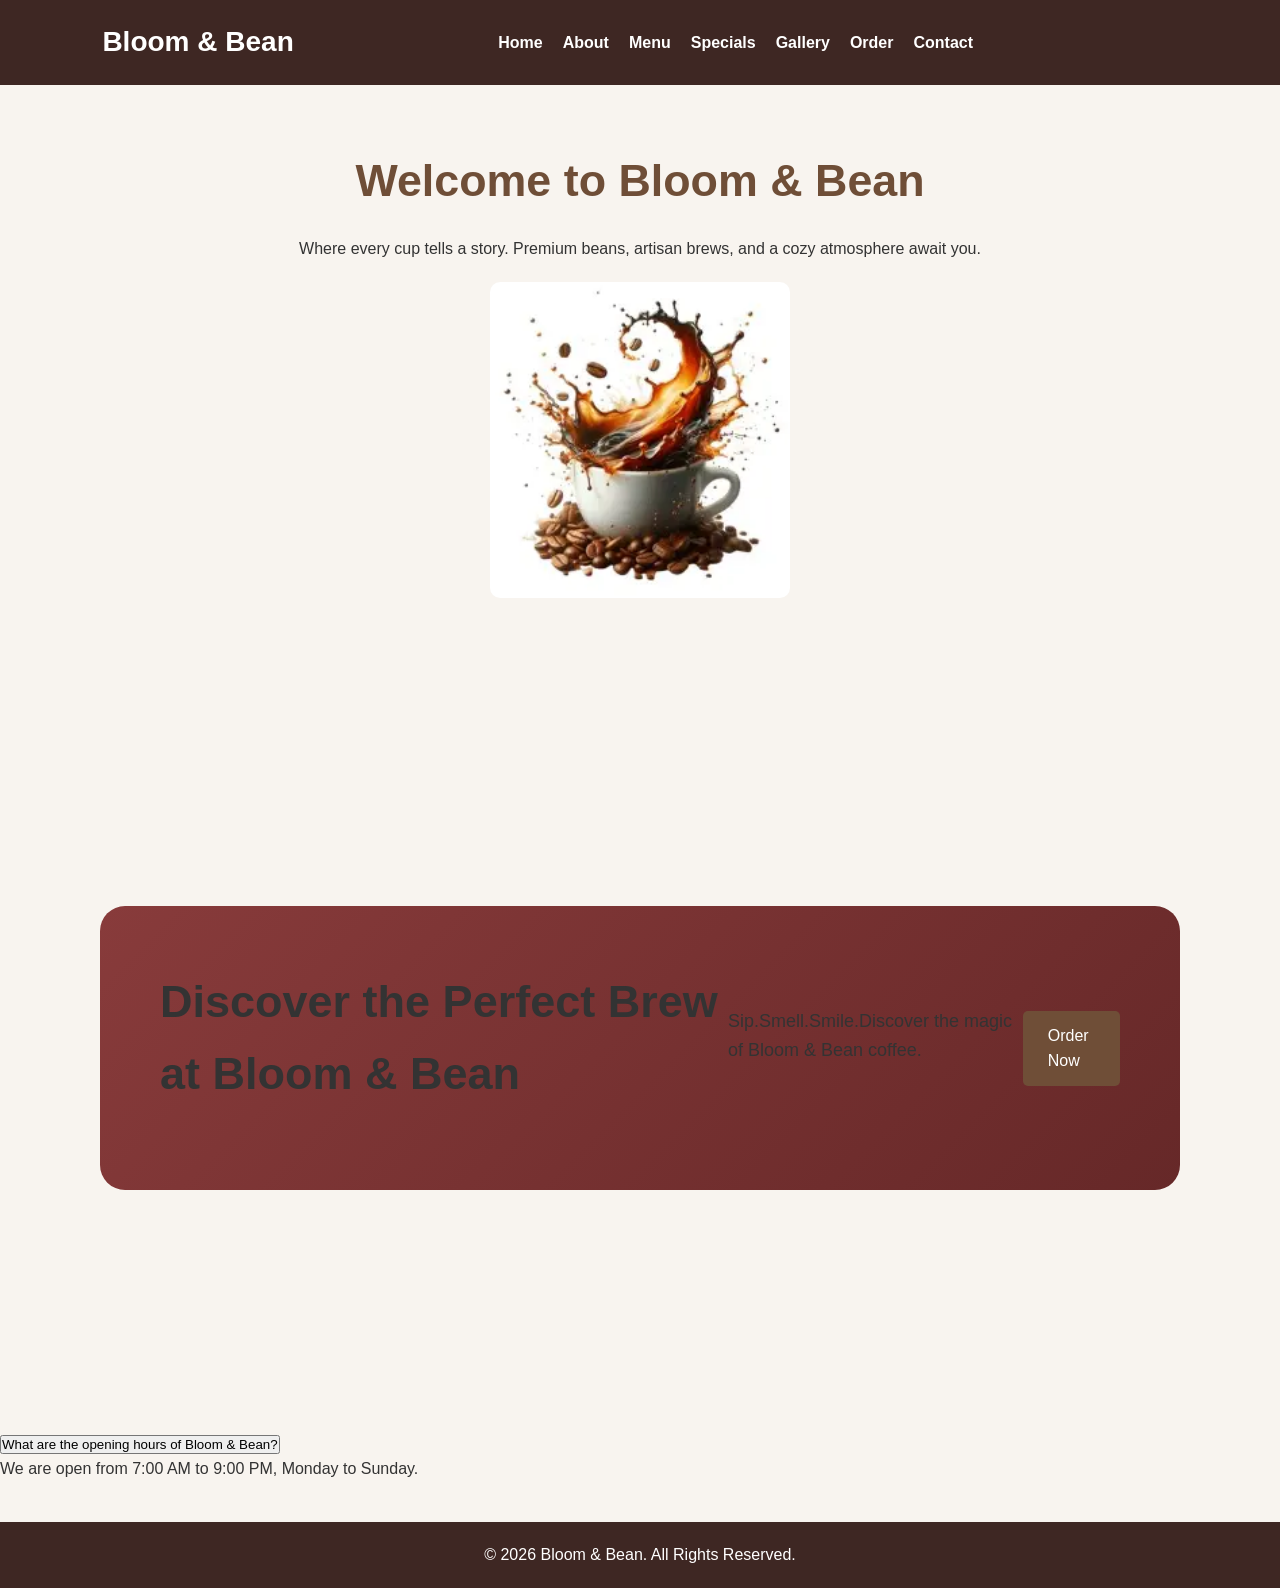
<file: index.html>
<!DOCTYPE html>
<html lang="en">
<head>
    <meta charset="UTF-8">
    <meta name="viewport" content="width=device-width, initial-scale=1.0">
    <title>Bloom & Bean | Home</title>
    <link rel="stylesheet" href="css/style.css">

    <meta name="description"
content="Bloom & Bean Coffee Shop serving premium coffee and artisan beverages.">

<meta name="keywords"
content="Coffee Shop, Bloom and Bean, Espresso, Cappuccino, Latte, Cafe">

<meta name="author"
content="Your Name">

<meta name="viewport"
content="width=device-width, initial-scale=1.0">
</head>
<body>

<header>
    <!-- Navbar (same on all pages) -->
    <nav class="navbar">
        <div class="logo">Bloom & Bean</div>
        <ul class="nav-links">
            <li><a href="index.html">Home</a></li>
            <li><a href="about.html">About</a></li>
            <li><a href="menu.html">Menu</a></li>
            <li><a href="specials.html">Specials</a></li>
            <li><a href="gallery.html">Gallery</a></li>
            <li><a href="order.html">Order</a></li>
            <li><a href="contact.html">Contact</a></li>
        </ul>
        <div class="menu-btn"><i class="fas fa-bars"></i></div>
    </nav>
</header>

<main>

     <!-- Quick Intro -->
    <section class="intro">
        <h2>Welcome to Bloom & Bean</h2>
        <p>Where every cup tells a story. Premium beans, artisan brews, and a cozy atmosphere await you.</p>
        <img src="images/hero-coffee.jpg,coffeebeingspilled.webp.webp" alt="Cup of coffee being spilled" >
    </section>

    <!-- Hero Section -->
    <section class="hero">
        <div class="hero-content">
            <h1>Discover the Perfect Brew at Bloom & Bean</h1>
            <p>Sip.Smell.Smile.Discover the magic of Bloom & Bean coffee.</p>
            <a href="order.html" class="btn">Order Now</a>
        </div>
    </section>

<button class="accordion">
    What are the opening hours of Bloom & Bean?
</button>

<div class="panel">
    <p>We are open from 7:00 AM to 9:00 PM, Monday to Sunday.</p>
</main>

    <footer>
        <p>&copy; Copyrights Bloom & Bean</p>
    </footer>

    <script src="js/script.js"></script>
</body>
</html>
</file>
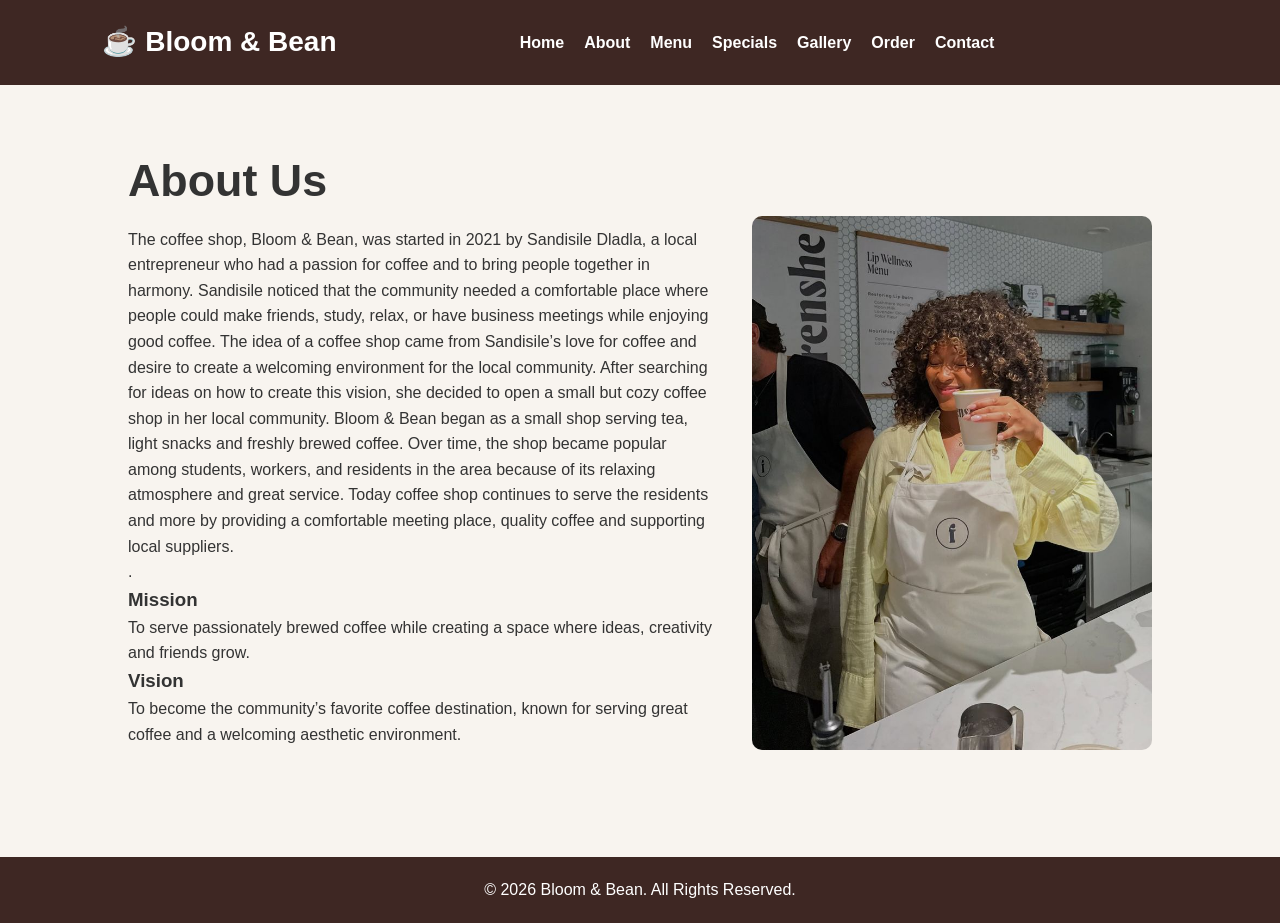
<file: about.html>
<!DOCTYPE html>
<html lang="en">
<head>
    <meta charset="UTF-8">
    <meta name="viewport" content="width=device-width, initial-scale=1.0">
    <title>About Us - Coffee Haven</title>
    <link rel="stylesheet" href="css/style.css">
    
  
</head>
<body>

    <header>
    <nav class="navbar"> <!-- same navbar as index.html --> 
        <div class="logo">☕ Bloom & Bean</div>
        <ul class="nav-links">
            <li><a href="index.html">Home</a></li>
            <li><a href="about.html">About</a></li>
            <li><a href="menu.html">Menu</a></li>
            <li><a href="specials.html">Specials</a></li>
            <li><a href="gallery.html">Gallery</a></li>
            <li><a href="order.html">Order</a></li>
            <li><a href="contact.html">Contact</a></li>
        </ul>
        <div class="menu-btn"><i class="fas fa-bars"></i></div>
    </nav>
    </header>


<main>
    <section class="about section-padding">
        <h2>About Us</h2>
        <div class="about-container">
            <div class="about-text">
                <p>The coffee shop, Bloom & Bean, was started in 2021 by Sandisile Dladla, a local entrepreneur who had a passion for coffee and to bring people together in harmony. Sandisile noticed that the community needed a comfortable place where people could make friends, study, relax, or have business meetings while enjoying good coffee.   
        The idea of a coffee shop came from Sandisile’s love for coffee and desire to create a welcoming environment for the local community. After searching for ideas on how to create this vision, she decided to open a small but cozy coffee shop in her local community.  
        Bloom & Bean began as a small shop serving tea, light snacks and freshly brewed coffee. Over time, the shop became popular among students, workers, and residents in the area because of its relaxing atmosphere and great service. 
       Today coffee shop continues to serve the residents and more by providing a comfortable meeting place, quality coffee and supporting local suppliers. </p>
              .</p>
              <h3>Mission</h3>
                <p>To serve passionately brewed coffee while creating a space where ideas, creativity and friends grow.</p>

                <h3>Vision</h3>
                <p>To become the community’s favorite coffee destination, known for serving great coffee and a welcoming aesthetic environment.</p>
            </div>
            <div class="about-image">
                <img src="images/coffeeshopownerholdingcoffee.jpg" alt="Our Cafe Owner" width="400px">
            </div>
        </div>
    </section>
    </main>

    <footer>
        <p>&copy; Copyrights Bloom & Bean</p>
    </footer>

    <script src="js/script.js"></script>
</body>
</html>
</file>
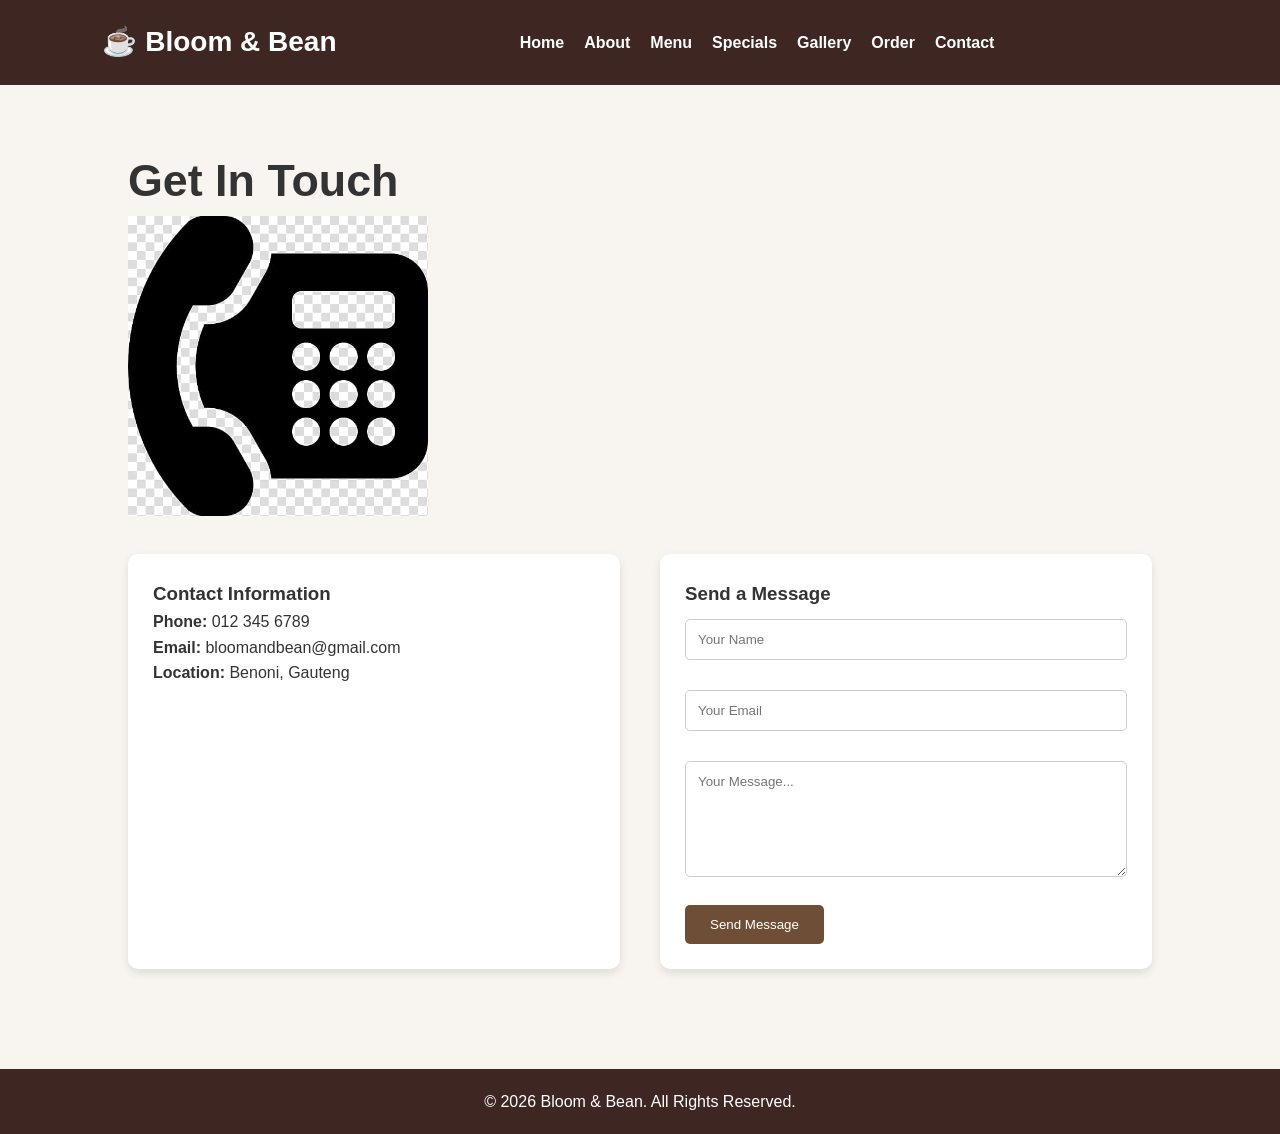
<file: contact.html>
<!DOCTYPE html>
<html lang="en">
<head>
    <meta charset="UTF-8">
    <meta name="viewport" content="width=device-width, initial-scale=1.0">
    <title>Contact Us - Coffee Haven</title>
    <link rel="stylesheet" href="css/style.css">
   

</head>
<body>

<header>
    <!-- Navbar (Consistent with all pages) -->
    <nav class="navbar">
        <div class="logo">☕ Bloom & Bean</div>
        <ul class="nav-links">
            <li><a href="index.html">Home</a></li>
            <li><a href="about.html">About</a></li>
            <li><a href="menu.html">Menu</a></li>
            <li><a href="specials.html">Specials</a></li>
            <li><a href="gallery.html">Gallery</a></li>
            <li><a href="order.html">Order</a></li>
            <li><a href="contact.html">Contact</a></li>
        </ul>
        <div class="menu-btn"><i class="fas fa-bars"></i></div>
    </nav>
</header>

<main>
    <!-- Contact Section -->
    <section class="contact section-padding">
        <h2>Get In Touch</h2>
        <img src="images/telephone.jpg" alt="Contact" width="300px">
        
        <div class="contact-container">
            <!-- Contact Info -->
            <div class="contact-info">
                <h3>Contact Information</h3>
                <p><strong>Phone:</strong> 012 345 6789</p>
                <p><strong>Email:</strong> bloomandbean@gmail.com</p>
                <p><strong>Location:</strong> Benoni, Gauteng</p>
                
                
            </div>

            <!-- Contact Form -->
            <div class="contact-form-container">
                <h3>Send a Message</h3>
                <form class="contact-form">
                    <input type="text" placeholder="Your Name" required>
                    <input type="email" placeholder="Your Email" required>
                    <textarea placeholder="Your Message..." rows="6" required></textarea>
                    <button type="submit" class="btn">Send Message</button>
                    <p id="formMessage"></p>
                </form>
            </div>
        </div>
    </section>
</main>

    <!-- Footer -->
    <footer>
        <p>&copy; Copyrights Bloom & Bean</p>
    </footer>

    <script src="js/script.js"></script>
</body>
</html>
</file>
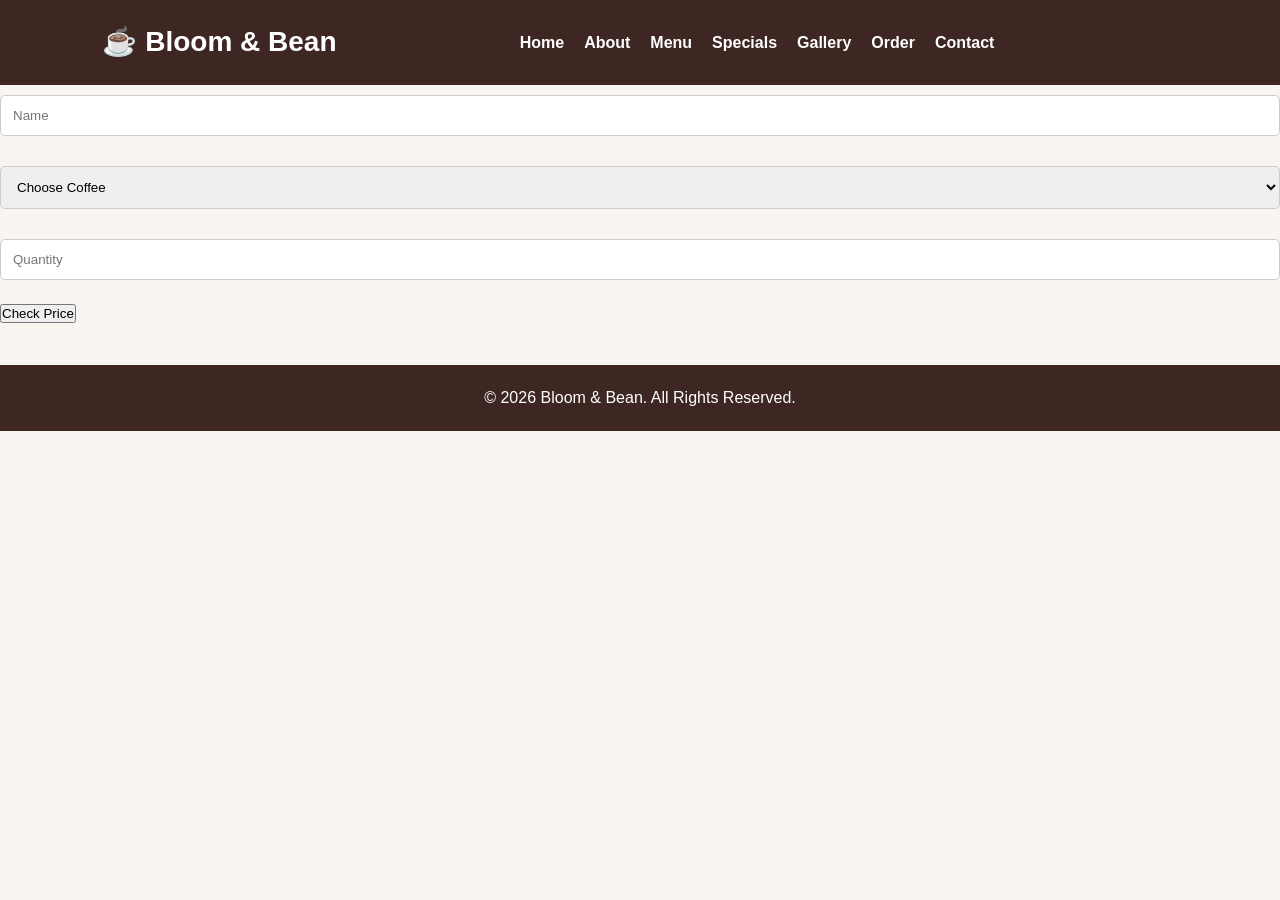
<file: enquiry.html>
<!DOCTYPE html>
<html lang="en">
<head>
    <meta charset="UTF-8">
    <meta name="viewport" content="width=device-width, initial-scale=1.0">
    <title>Gallery - Coffee Haven</title>
    <link rel="stylesheet" href="css/style.css">
    

</head>
<body>

    <header>
    <!-- Navbar -->
    <nav class="navbar">
        <div class="logo">☕ Bloom & Bean</div>
        <ul class="nav-links">
            <li><a href="index.html">Home</a></li>
            <li><a href="about.html">About</a></li>
            <li><a href="menu.html">Menu</a></li>
            <li><a href="specials.html">Specials</a></li>
            <li><a href="gallery.html">Gallery</a></li>
            <li><a href="order.html">Order</a></li>
            <li><a href="contact.html">Contact</a></li>
        </ul>
        <div class="menu-btn"><i class="fas fa-bars"></i></div>
    </nav>
    </header>

<main>
    <form id="enquiryForm">

<input type="text" id="customerName"
placeholder="Name" required>

<select id="coffeeType">

<option value="">Choose Coffee</option>
<option>Espresso</option>
<option>Cappuccino</option>
<option>Latte</option>
<option>Mocha</option>
<option>Americano</option>
<option>Butter Croissant</option>
<option>Chocolate Cake</option>
<option>Cheesecake</option>
<option>Muffin</option>
<option>Cookies</option>

</select>

<input type="number" id="quantity"
placeholder="Quantity">

<button type="submit">Check Price</button>

<p id="priceResult"></p>

</form>

    </main>

    <!-- Footer -->
    <footer>
        <p>&copy; Copyrights Bloom & Bean</p>
    </footer>

    <script src="js/script.js"></script>
</body>
</html>
</file>
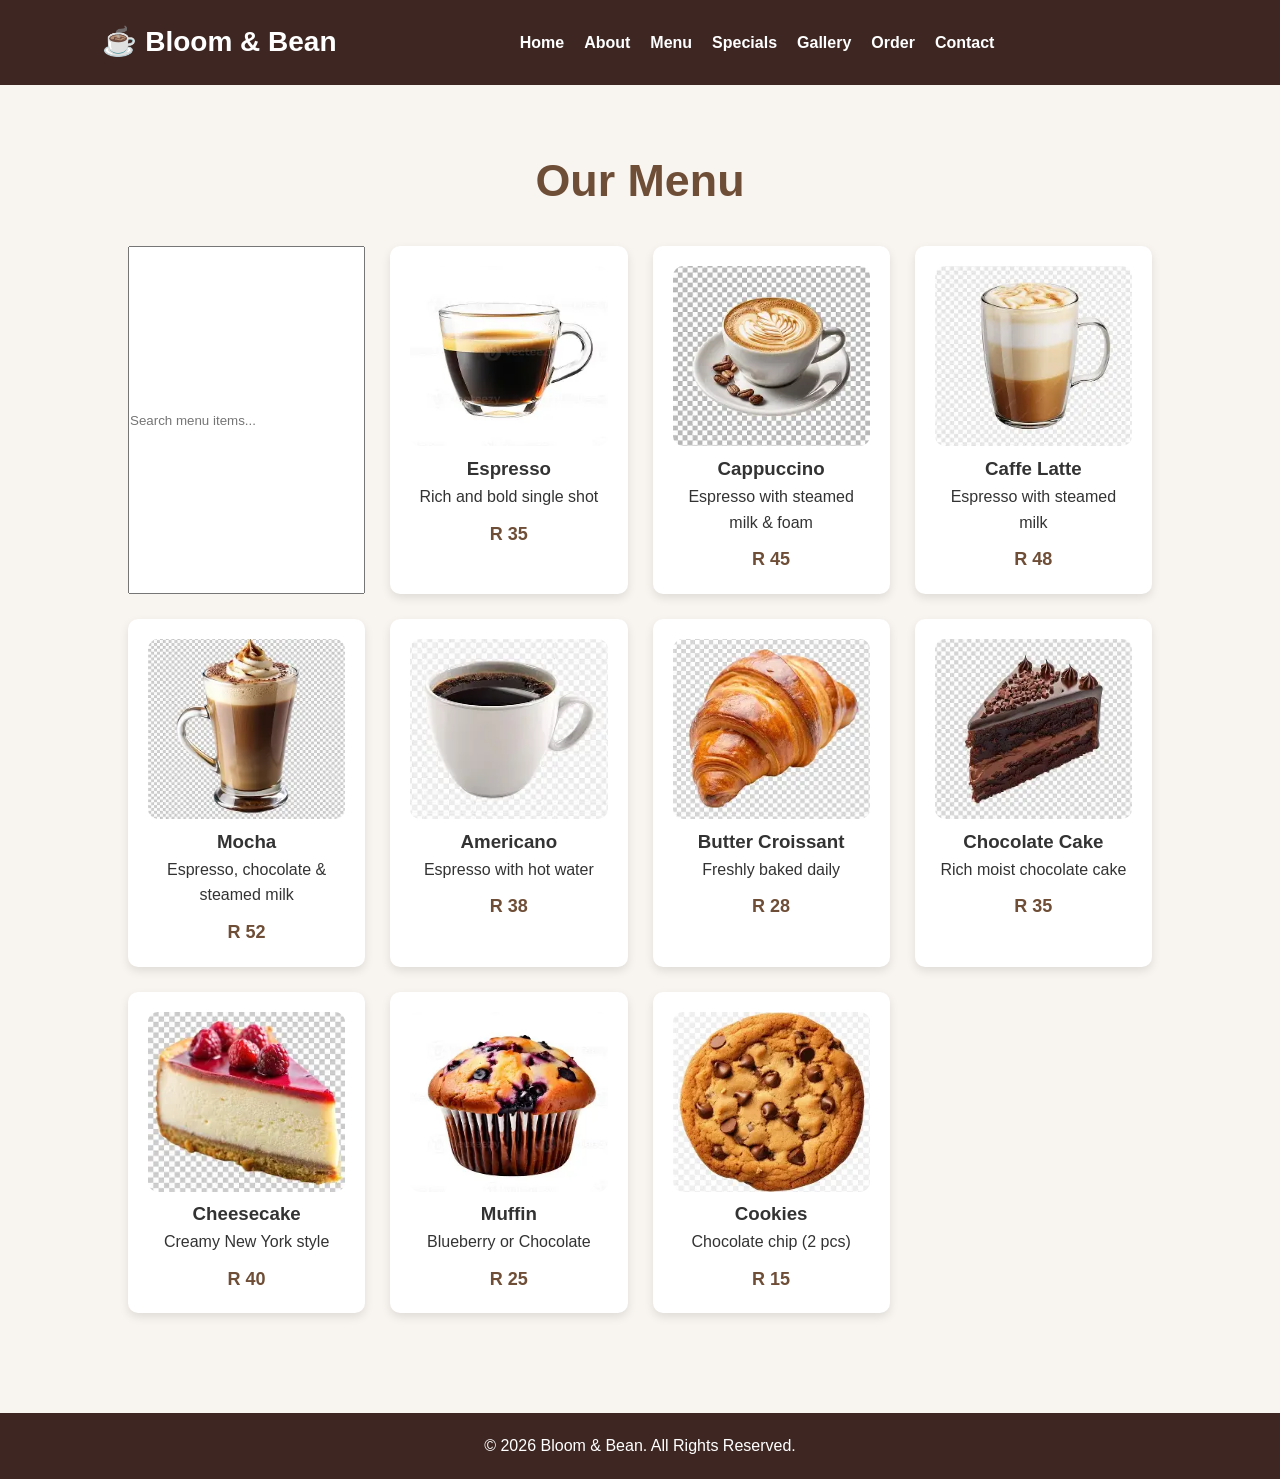
<file: menu.html>
<!DOCTYPE html>
<html lang="en">
<head>
    <meta charset="UTF-8">
    <meta name="viewport" content="width=device-width, initial-scale=1.0">
    <title>Menu - Coffee Haven</title>
    <link rel="stylesheet" href="css/style.css">
    

</head>
<body>

    <header>
    <!-- Navbar -->
    <nav class="navbar">
        <div class="logo">☕ Bloom & Bean</div>
        <ul class="nav-links">
            <li><a href="index.html">Home</a></li>
            <li><a href="about.html">About</a></li>
            <li><a href="menu.html">Menu</a></li>
            <li><a href="specials.html">Specials</a></li>
            <li><a href="gallery.html">Gallery</a></li>
            <li><a href="order.html">Order</a></li>
            <li><a href="contact.html">Contact</a></li>
        </ul>
        <div class="menu-btn"><i class="fas fa-bars"></i></div>
    </nav>
    </header>

    <main>
    <!-- Menu Section -->
    <section class="menu section-padding">
        <h2>Our Menu</h2>
        <div class="menu-grid">

            <input type="text" id="searchMenu" placeholder="Search menu items...">
            <div class="menu-card">
                <img src="images/espressocup.webp" alt="Espresso" width="100px">
                <h3>Espresso</h3>
                <p>Rich and bold single shot</p>
                <span class="price">R 35</span>
            </div>

            <div class="menu-card">
               <img src="images/cappuccino.webp" alt="Cappuccino" width="100px">
                <h3>Cappuccino</h3>
                <p>Espresso with steamed milk & foam</p>
                <span class="price">R 45</span>
            </div>

            <div class="menu-card">
                <img src="images/latte.webp" alt="Latte" width="100px">
                <h3>Caffe Latte</h3>
                <p>Espresso with steamed milk</p>
                <span class="price">R 48</span>
            </div>

            <div class="menu-card">
                <img src="images/Mocha.webp" alt="Mocha" width="100px">
                <h3>Mocha</h3>
                <p>Espresso, chocolate & steamed milk</p>
                <span class="price">R 52</span>
            </div>

            <div class="menu-card">
                <img src="images/americano.webp" alt="Americano"  width="100px">
                <h3>Americano</h3>
                <p>Espresso with hot water</p>
                <span class="price">R 38</span>
            </div>
            
            <div class="menu-card">
                <img src="images/croissant.webp" alt="Croissant"  width="100px">
                <h3>Butter Croissant</h3>
                <p>Freshly baked daily</p>
                <span class="price">R 28</span>
            </div>

            <div class="menu-card">
                <img src="images/chocolatecake.webp" alt="Chocolate Cake"  width="100px">
                <h3>Chocolate Cake</h3>
                <p>Rich moist chocolate cake</p>
                <span class="price">R 35</span>
            </div>

            <div class="menu-card">
                <img src="images/cheesecake.webp" alt="Cheesecake"  width="100px">
                <h3>Cheesecake</h3>
                <p>Creamy New York style</p>
                <span class="price">R 40</span>
            </div>

            <div class="menu-card">
                <img src="images/muffin.webp" alt="Muffin"  width="100px">
                <h3>Muffin</h3>
                <p>Blueberry or Chocolate</p>
                <span class="price">R 25</span>
            </div>

            <div class="menu-card">
                <img src="images/cookie.webp" alt="Cookies"  width="100px">
                <h3>Cookies</h3>
                <p>Chocolate chip (2 pcs)</p>
                <span class="price">R 15</span>
            </div>

        </div>
    </section>
    </main>

    <!-- Footer -->
    <footer>
        <p>&copy; Copyrigts Bloom & Bean</p>
    </footer>

    <script src="js/script.js"></script>
</body>
</html>
</file>
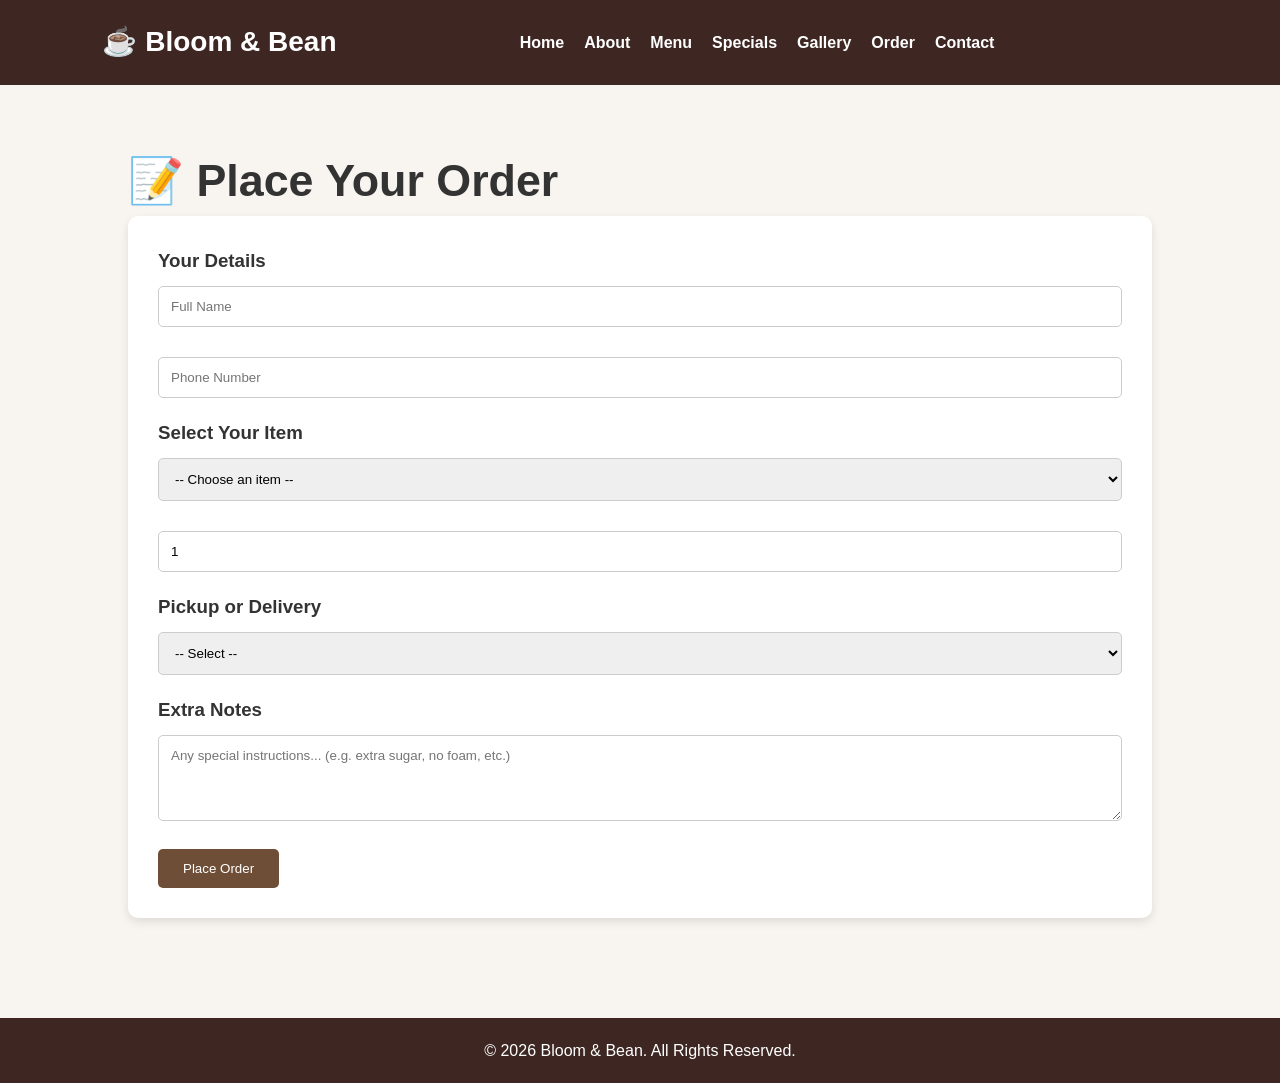
<file: order.html>
<!DOCTYPE html>
<html lang="en">
<head>
    <meta charset="UTF-8">
    <meta name="viewport" content="width=device-width, initial-scale=1.0">
    <title>Order Online - Coffee Haven</title>
    <link rel="stylesheet" href="css/style.css">
    

</head>
<body>

<header>
    <!-- Navbar (Consistent with all pages) -->
    <nav class="navbar">
        <div class="logo">☕ Bloom & Bean</div>
        <ul class="nav-links">
            <li><a href="index.html">Home</a></li>
            <li><a href="about.html">About</a></li>
            <li><a href="menu.html">Menu</a></li>
            <li><a href="specials.html">Specials</a></li>
            <li><a href="gallery.html">Gallery</a></li>
            <li><a href="order.html">Order</a></li>
            <li><a href="contact.html">Contact</a></li>
        </ul>
        <div class="menu-btn"><i class="fas fa-bars"></i></div>
    </nav>
</header>

<main>
    <!-- Order Section -->
    <section class="order section-padding">
        <h2>📝 Place Your Order</h2>
        
        <form class="order-form">

            <h3>Your Details</h3>
            <input type="text" placeholder="Full Name" required>
            <input type="tel" placeholder="Phone Number" required>

            <h3>Select Your Item</h3>
            <select required>
                <option value="">-- Choose an item --</option>
                <option>Espresso - R35</option>
                <option>Americano - R38</option>
                <option>Cappuccino - R45</option>
                <option>Latte - R48</option>
                <option>Mocha - R52</option>
                <option>Cheesecake - R40</option>
                <option>Cookies - R15</option>
                <option>Muffin - R25</option>
                <option>Chocolatecake - R35</option>
                <option>Croissant - R28</option>
                
            <h3>Quantity</h3>
            <input type="number" min="1" value="1" required>

            <h3>Pickup or Delivery</h3>
            <select id="deliveryOption" required>
                <option value="">-- Select --</option>
                <option value="pickup">Pickup</option>
                <option value="delivery">Delivery</option>
            </select>

            <div id="addressField" style="display: none;">
                <h3>Delivery Address</h3>
                <textarea rows="4" placeholder="Full address for delivery..."></textarea>
            </div>

            <h3>Extra Notes</h3>
            <textarea rows="4" placeholder="Any special instructions... (e.g. extra sugar, no foam, etc.)"></textarea>

            <button type="submit" class="btn">Place Order</button>
        </form>
    </section>
</main>
    <!-- Footer -->
    <footer>
        <p>&copy; Copyrights Bloom & Bean</p>
    </footer>

    <script src="js/script.js"></script>
</body>
</html>
</file>
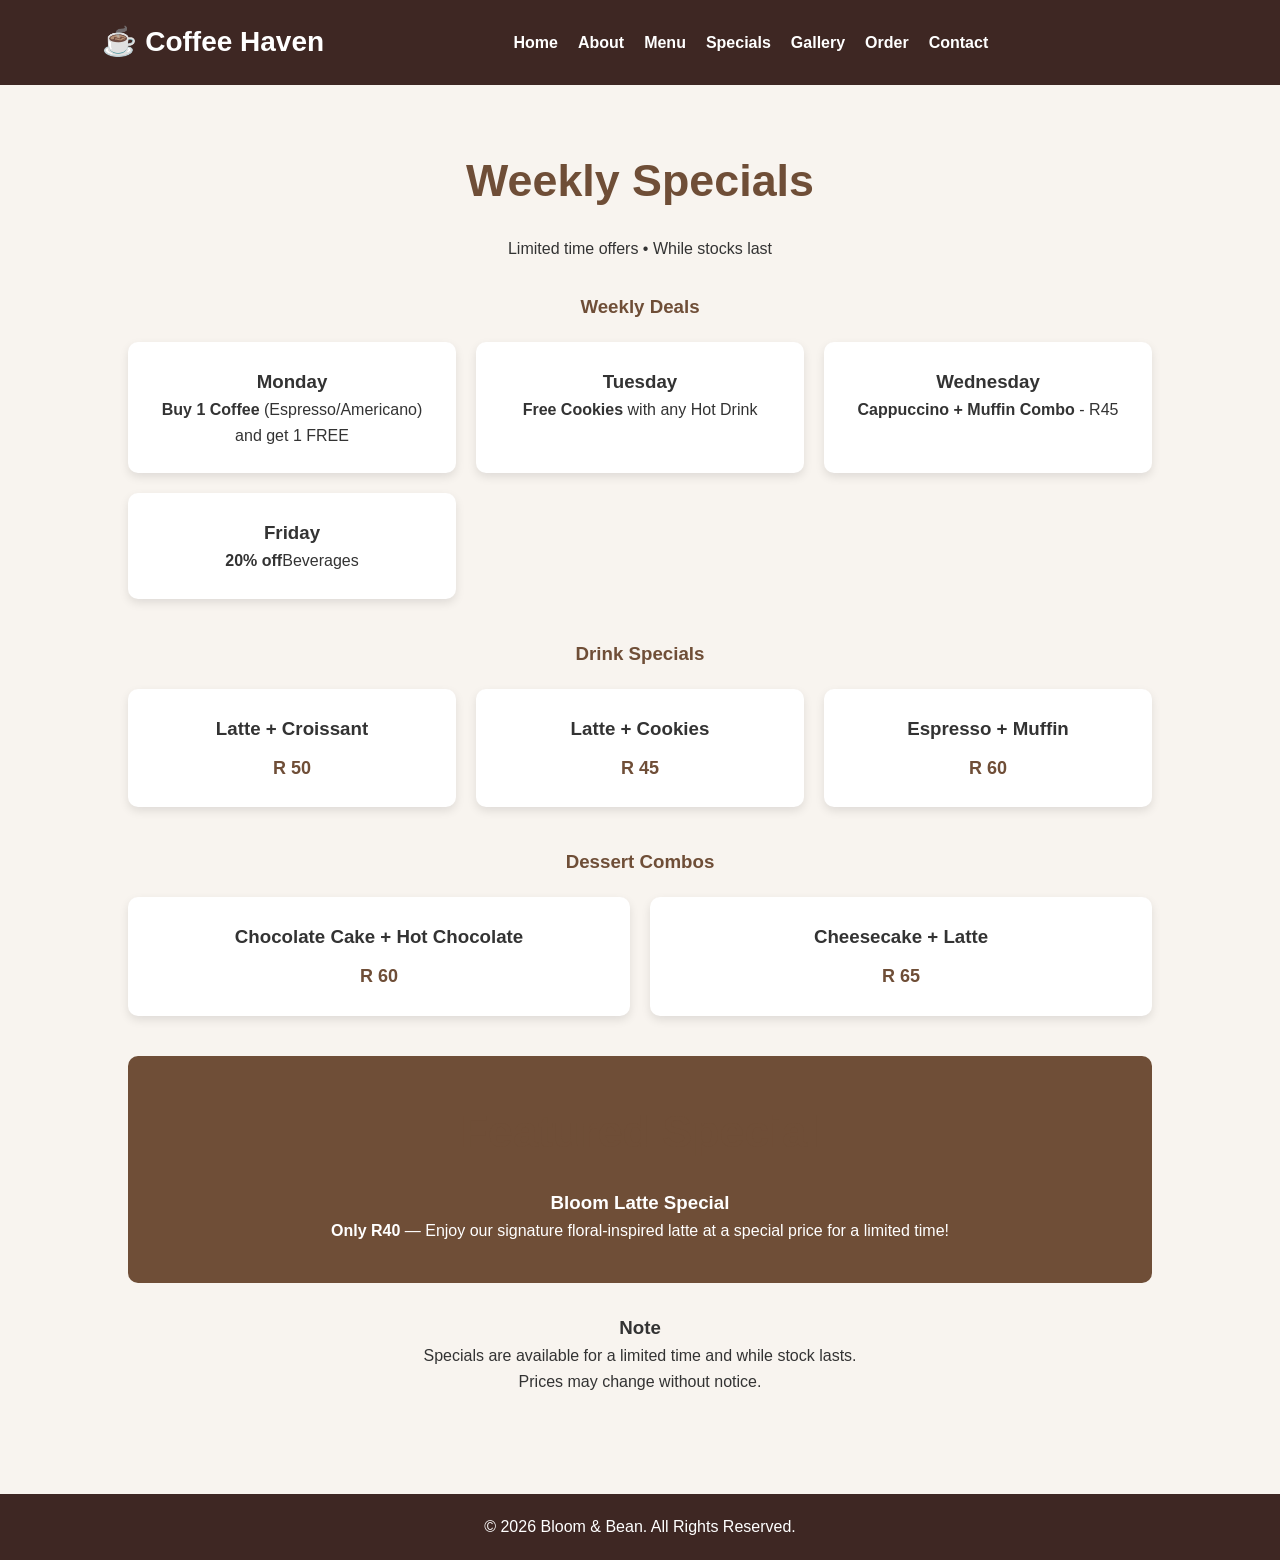
<file: specials.html>
<!DOCTYPE html>
<html lang="en">
<head>
    <meta charset="UTF-8">
    <meta name="viewport" content="width=device-width, initial-scale=1.0">
    <title>Specials - Coffee Haven</title>
    <link rel="stylesheet" href="css/style.css">
  
</head>
<body>

<header>
    <!-- Navbar -->
    <nav class="navbar">
        <div class="logo">☕ Coffee Haven</div>
        <ul class="nav-links">
            <li><a href="index.html">Home</a></li>
            <li><a href="about.html">About</a></li>
            <li><a href="menu.html">Menu</a></li>
            <li><a href="specials.html">Specials</a></li>
            <li><a href="gallery.html">Gallery</a></li>
            <li><a href="order.html">Order</a></li>
            <li><a href="contact.html">Contact</a></li>
        </ul>
        <div class="menu-btn"><i class="fas fa-bars"></i></div>
    </nav>
</header>

<main>
    <!-- Specials Section -->
    <section class="specials section-padding">
        <h2>Weekly Specials</h2>
        <p class="subtitle">Limited time offers • While stocks last</p>

        <!-- Weekly Deals -->
        <h3 class="category-title">Weekly Deals</h3>
        <div class="specials-grid">
            <div class="special-card">
                <h3>Monday</h3>
                <p><strong>Buy 1 Coffee</strong> (Espresso/Americano) and get 1 FREE</p>
            </div>
            <div class="special-card">
                <h3>Tuesday</h3>
                <p><strong>Free Cookies</strong> with any Hot Drink</p>
            </div>
            <div class="special-card">
                <h3>Wednesday</h3>
                <p><strong>Cappuccino + Muffin Combo</strong> - R45</p>
            </div>
            <div class="special-card">
                <h3>Friday</h3>
                <p><strong>20% off</strong>Beverages</p>
            </div>
        </div>

        <!-- Drink Specials -->
        <h3 class="category-title">Drink Specials</h3>
        <div class="specials-grid">
            <div class="special-card">
                <h3>Latte + Croissant</h3>
                <span class="price">R 50</span>
            </div>
            <div class="special-card">
                <h3> Latte + Cookies</h3>
                <span class="price">R 45</span>
            </div>
            <div class="special-card">
                <h3>Espresso + Muffin</h3>
                <span class="price">R 60</span>
            </div>
        </div>

        <!-- Dessert Combos -->
        <h3 class="category-title">Dessert Combos</h3>
        <div class="specials-grid">
            <div class="special-card">
                <h3>Chocolate Cake + Hot Chocolate</h3>
                <span class="price">R 60</span>
            </div>
            <div class="special-card">
                <h3>Cheesecake + Latte</h3>
                <span class="price">R 65</span>
            </div>
        </div>

        <!-- Featured Special -->
        <div class="featured-special">
            <h2>Featured Special</h2>
            <h3>Bloom Latte Special</h3>
            <p><strong>Only R40</strong> — Enjoy our signature floral-inspired latte at a special price for a limited time!</p>
        </div>

        <div class="note">
            <h3>Note</h3>
            <p>Specials are available for a limited time and while stock lasts.<br>
            Prices may change without notice.</p>
        </div>
    </section>
    </main>

    <!-- Footer -->
    <footer>
        <p>&copy; Copyrights Bloom & Bean</p>
    </footer>

    <script src="js/script.js"></script>
</body>
</html>
</file>
<file: css/style.css>
/* RESET */

*{
    margin:0;
    padding:0;
    box-sizing:border-box;
    font-family: Arial, Helvetica, sans-serif;
}

/* DEFAULT STYLES */
:root {
    --primary: #3e2723;
    --accent: #8b5e3c;
    --light: #f8f4ef;
}


/* BODY */

body{
    font-family: 'Poppins', Arial, sans-serif;
    background-color:#f8f4ef;
    color:#333;
    line-height:1.6;
}

/* NAVBAR */

.navbar{
    display:flex;
    justify-content:space-between;
    align-items:center;
    padding:20px 8%;
    background-color:#3e2723;
    position:sticky;
    top:0;
    z-index:1000;
}

.logo{
    color:white;
    font-size:28px;
    font-weight:bold;
}

.nav-links{
    display:flex;
    list-style:none;
    gap:20px;
}

.nav-links a{
    text-decoration:none;
    color:white;
    font-weight:bold;
    transition:0.3s;
}

.nav-links a:hover{
    color:#d7b899;
}

/* HERO SECTION */

.hero{
    display:flex;
    justify-content:center;
    align-items:center;
    min-height: 85vh;
    padding: 40px;
    background:#f8f4ef;
}

.hero-content{
    display: flex;
    justify-content: space-between;
    background: linear-gradient(135deg, #883b3b, #662828);
    padding: 60px;
    border-radius : 25px;
    max-width: 1200px;
    width: 90%;
    align-items: center;
}

.text-content {
    flex: 1;
    color: white;
}

.text-content h2 {
    color: #f8b400;
    font-size: 2rem;
    font-family: cursive;
    margin-bottom: 10px;
}

.text-content h1 {
    font-size: 3rem;
    margin-bottom: 30px;
    line-height: 1.2;
}

.text-content p {
    font-size: 1.1rem ;
    color: #ddd;
    margin-bottom: 30px;
}

.buttons {
    display: flex;
    gap: 15px;
}

.btn-primary {
    background-color: #f8b400;
    color: black;
    padding: 12px 30px;
    border-radius: 30px;
    text-decoration: none;
    font-weight: bold;
    transition: 0.3s;

}

.btn-primary :hover {
    background: #ffcc33;
    transform: translateY(-3px);
}

.btn-secondary {
    border: 2px white;
    color: white;
    padding: 12px 30px;
    border-radius: 30px;
    text-decoration: none;
    transition: 0.3s;

}
.btn-secondary:hover {
    background: white;
    color: #2b0f0f;

}

.image-content {
    flex: 1;
    text-align: center;

}

.image-content img {
    max-width:450px ;
    width: 100%;

}
.hero-image{
    width:300px;
    border-radius:12px;
    margin-bottom:20px;
}

.hero h1{
    font-size:45px;
    margin-bottom:20px;
}

.hero p{
    font-size:18px;
    margin-bottom:25px;
}

.btn{
    display:inline-block;
    padding:12px 25px;
    background:#8b5e3c;
    color:white;
    text-decoration:none;
    border-radius:6px;
    transition:0.3s;
}

.btn:hover{
    background:#6f4e37;
}

/* BUTTON */

.btn{
    display:inline-block;
    background:#6f4e37;
    color:white;
    padding:12px 25px;
    text-decoration:none;
    border-radius:5px;
    transition:0.3s;
    border:none;
    cursor:pointer;
}

.btn:hover{
    background:#3e2723;
    transform:translateY(-3px);
}

/* INTRO */

.intro{
    text-align:center;
    padding:60px 10%;
}

.intro h2{
    margin-bottom:20px;
    color:#6f4e37;
}

.intro img{
    width:300px;
    margin-top:20px;
    border-radius:10px;
}

/* SECTION PADDING */

.section-padding{
    padding:60px 10%;
}

/* ABOUT */

.about-container{
    display:flex;
    gap:40px;
    align-items:center;
    flex-wrap:wrap;
}

.about-text{
    flex:1;
}

.about-image img{
    border-radius:10px;
    width:100%;
    max-width:400px;
}

/* MENU */

.menu h2{
    text-align:center;
    margin-bottom:30px;
    color:#6f4e37;
}

.menu-grid{
    display:grid;
    grid-template-columns:repeat(auto-fit,minmax(220px,1fr));
    gap:25px;
}

.menu-card{
    background:white;
    padding:20px;
    border-radius:10px;
    text-align:center;
    box-shadow:0 4px 10px rgba(0,0,0,0.1);
    transition:0.3s;
}

.menu-card:hover{
    transform:translateY(-8px);
}

.menu-card img{
    width:100%;
    height:180px;
    object-fit:cover;
    border-radius:10px;
}

.price{
    display:block;
    margin-top:10px;
    color:#6f4e37;
    font-weight:bold;
    font-size:18px;
}

/* SPECIALS */

.specials h2,

.category-title{
    text-align:center;
    margin-bottom:20px;
    color:#6f4e37;
}

.subtitle{
    text-align:center;
    margin-bottom:30px;
}

.specials-grid{
    display:grid;
    grid-template-columns:repeat(auto-fit,minmax(250px,1fr));
    gap:20px;
    margin-bottom:40px;
}

.special-card{
    background:white;
    padding:25px;
    border-radius:10px;
    text-align:center;
    box-shadow:0 4px 10px rgba(0,0,0,0.1);
    transition:0.3s;
}

.special-card:hover{
    transform:translateY(-5px);
}

.featured-special{
    background:#6f4e37;
    color:white;
    text-align:center;
    padding:40px;
    border-radius:10px;
    margin-top:40px;
}

.note{
    margin-top:30px;
    text-align:center;
}

/* GALLERY */

#lightbox{
display:none;
position:fixed;
top:0;
left:0;
width:100%;
height:100%;
background:rgba(0,0,0,0.9);
}

#lightboxImg{
display:block;
margin:5% auto;
max-width:80%;
}

#close{
color:white;
font-size:40px;
position:absolute;
top:20px;
right:40px;
cursor:pointer;
}

.gallery{
    text-align:center;
}

.gallery-grid{
    display:grid;
    grid-template-columns:repeat(auto-fit,minmax(250px,1fr));
    gap:20px;
    margin-top:30px;
}

.gallery-item img{
    width:100%;
    height:250px;
    object-fit:cover;
    border-radius:10px;
    transition:0.3s;
}

.gallery-item img:hover{
    transform:scale(1.05);
}

/* CONTACT */

.contact-container{
    display:flex;
    gap:40px;
    margin-top:30px;
    flex-wrap:wrap;
}

.contact-info,

.contact-form-container{
    flex:1;
    background:white;
    padding:25px;
    border-radius:10px;
    box-shadow:0 4px 10px rgba(0,0,0,0.1);
}

/* FORMS */

form input,

form textarea,

form select{
    width:100%;
    padding:12px;
    margin:10px 0 20px;
    border:1px solid #ccc;
    border-radius:5px;
}

.order-form{
    background:white;
    padding:30px;
    border-radius:10px;
    box-shadow:0 4px 10px rgba(0,0,0,0.1);
}

/* PSEUDO-CLASSES */
.nav-links a:hover,
.nav-links a:focus {
    color: #d7b899;
    text-decoration: underline;
}

.btn:hover {
    background: #3e2723;
    transform: translateY(-5px);
    box-shadow: 0 10px 20px rgba(0,0,0,0.2);
}

.menu-card:hover,
.special-card:hover,
.gallery-item img:hover {
    transform: scale(1.05);
    transition: all 0.4s ease;
}

/* FOOTER */

footer{
    background:#3e2723;
    color:white;
    text-align:center;
    padding:20px;
    margin-top:40px;
}

/* RESPONSIVE */

@media(max-width:768px){

    .hero-content {
        flex-direction: column;
        text-align: center;

    }

    .buttons {
        justify-content: center;

    }

    .text-content h1 {
        font-size: 2.2rem;

    }

    .image-content img {
        margin-top: 30px;
        max-width: 300px;

    }

    .navbar{
        flex-direction:column;
        gap:15px;
    }

    .nav-links{
        flex-wrap:wrap;
        justify-content:center;
    }

    .hero h1{
        font-size:35px;
    }

    .about-container,

    .contact-container{
        flex-direction:column;
    }

}

/* Mobile Navigation */
@media (max-width: 768px) {
    .nav-links {
        display: none;
        flex-direction: column;
        width: 100%;
        text-align: center;
    }

    .nav-links.active {
        display: flex;
    }

    .navbar {
        flex-direction: column;
    }

    .hero h1 {
        font-size: 2.8rem;
    }

    .about-container,
    .contact-container {
        flex-direction: column;
    }

    .menu-grid {
        grid-template-columns: repeat(auto-fit, minmax(180px, 1fr));
    }
}

/* Image Responsiveness */
img {
    max-width: 100%;
    height: auto;
}

/* Typography Scaling */
h1 { font-size: clamp(2.2rem, 5vw, 4rem); }
h2 { font-size: clamp(1.8rem, 4vw, 2.8rem); }
</file>
